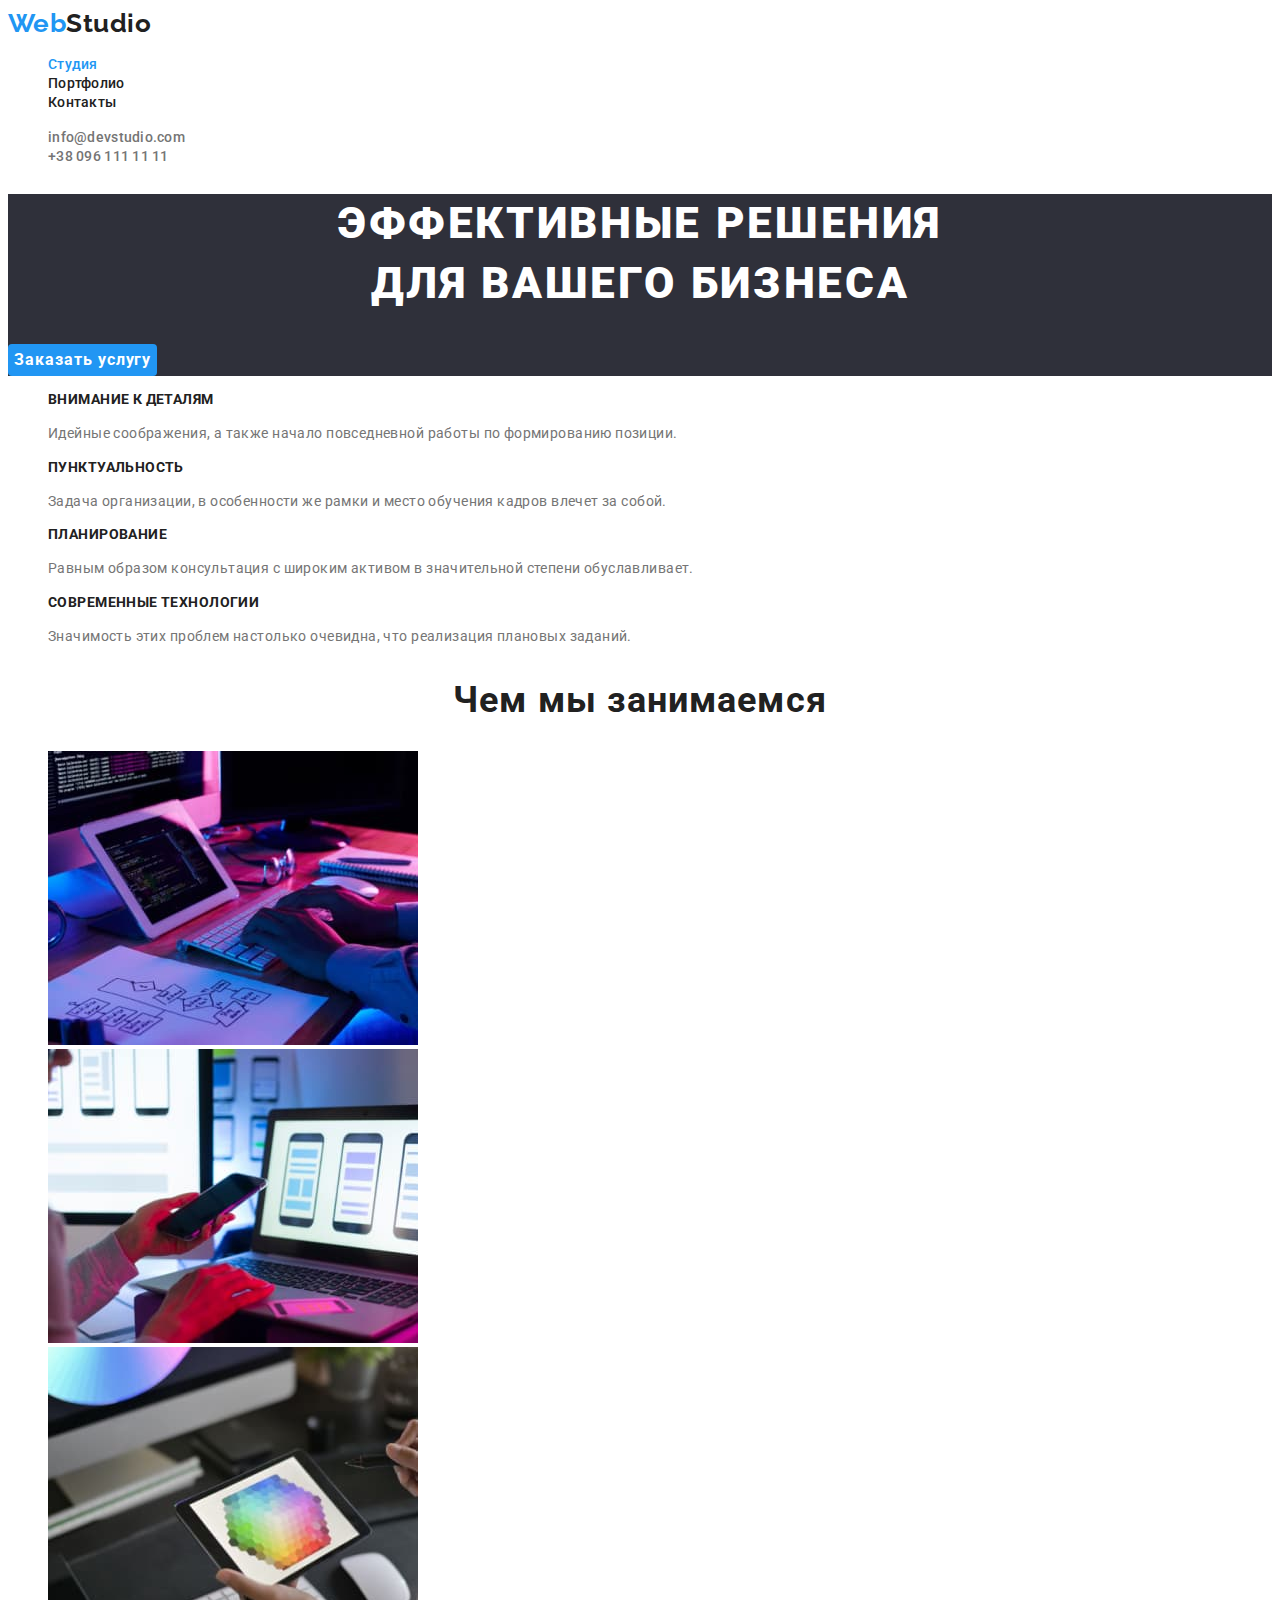
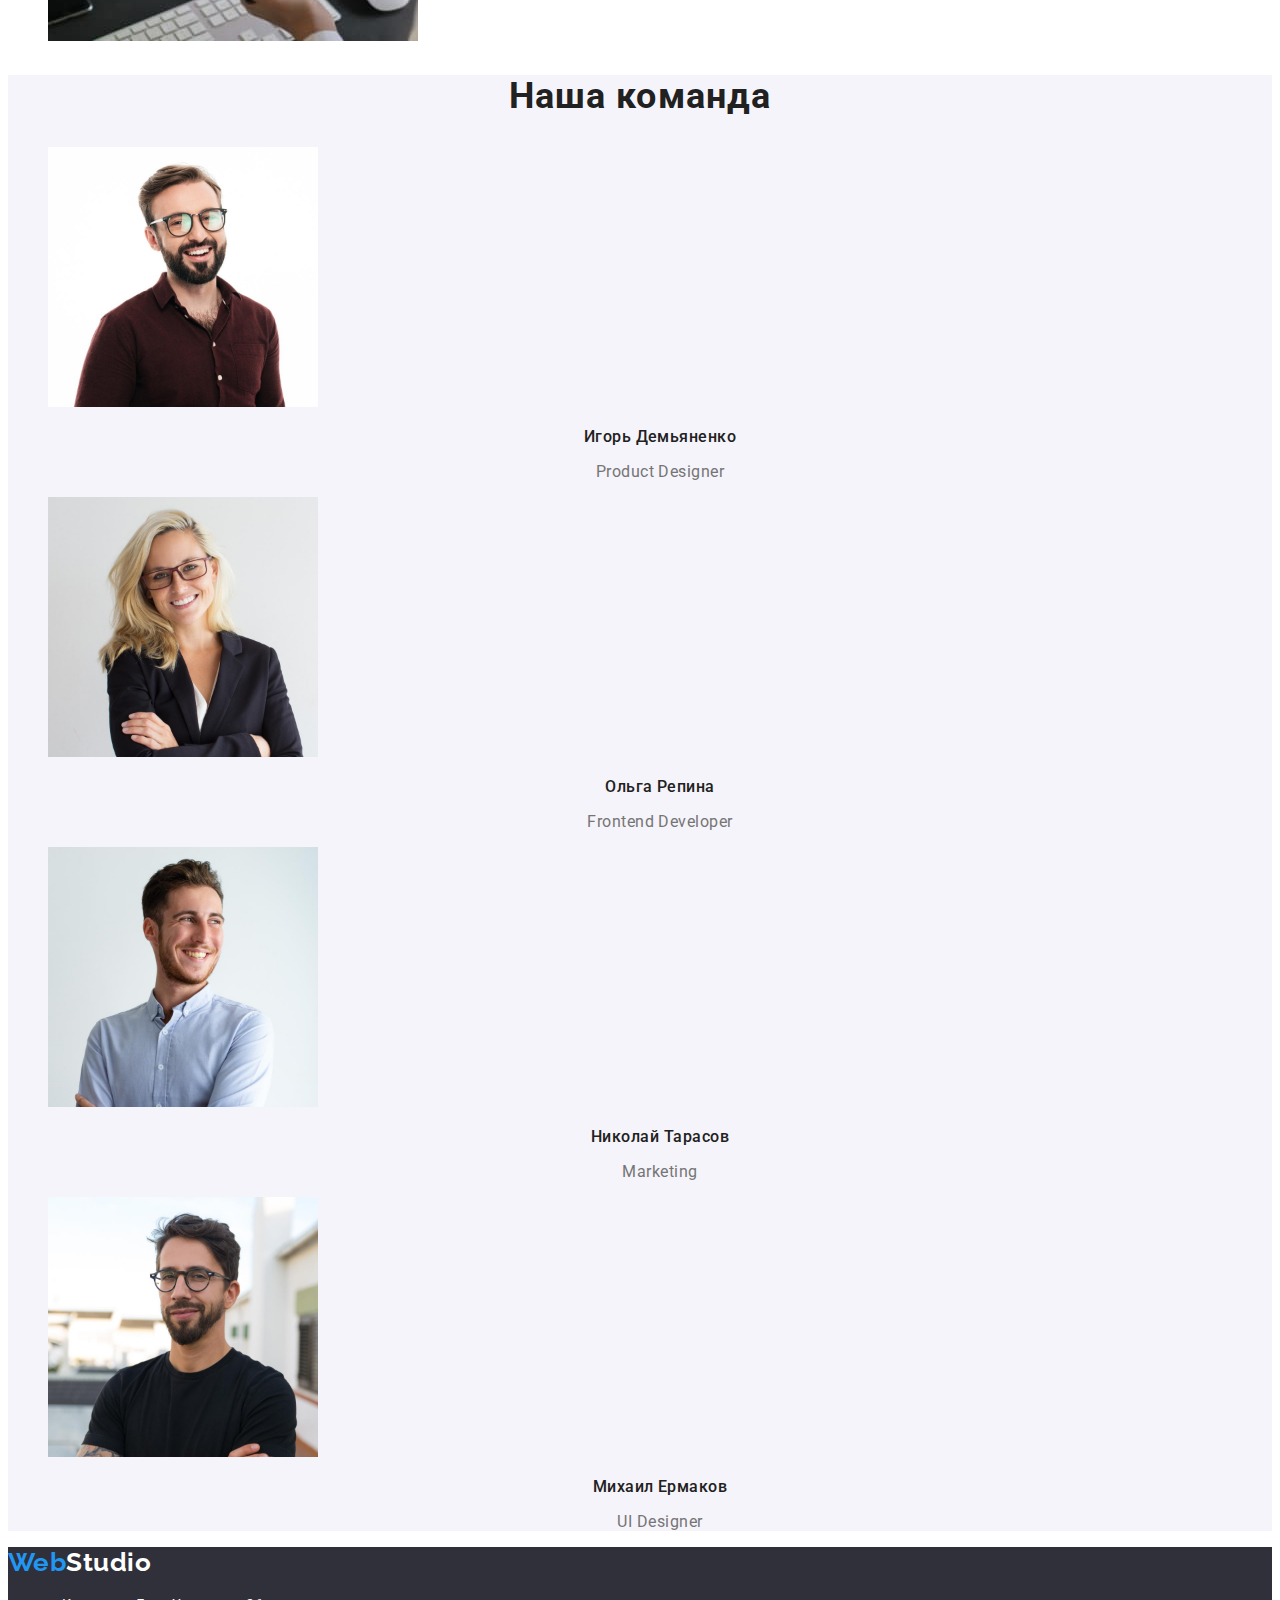
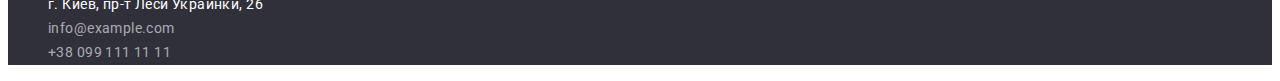
<file: index.html>
<!DOCTYPE html>
<html lang="ru">
<head>
    <meta charset="UTF-8">
    <meta http-equiv="X-UA-Compatible" content="IE=edge">
    <meta name="viewport" content="width=device-width, initial-scale=1.0">
    <title>Document</title>
    <link href="https://fonts.googleapis.com/css2?family=Raleway:wght@700&family=Roboto:wght@400;500;700;900&display=swap"
        rel="stylesheet"
    />
    <link rel="stylesheet" href="./css/styles.css">
</head>
<body>

<!-- Шапка сайта -->
    <header>
        <nav>
        <a href="" lang="en" class="logo-link">Web<span class="logo-text">Studio</span></a>

        <ul class="site-nav-list">
            <li><a href="" class="site-nav-link current">Студия</a></li>
            <li><a href="./portfolio.html" class="site-nav-link">Портфолио</a></li>
            <li><a href="" class="site-nav-link">Контакты</a></li>
        </ul>
        </nav>

        <ul class="auth-nav-list">
            <li><a href="mailto:info@devstudio.com" class="auth-nav-link">info@devstudio.com</a></li>
            <li><a href="tel:+380961111111" class="auth-nav-link">+38 096 111 11 11</a></li>
        </ul>
    </header>

<main>
<!-- Герой -->
    <section class="hero">
        <h1 class="hero-title">Эффективные решения <br />для вашего бизнеса</h1>
        <button type="button" class="hero-button">Заказать услугу</button>
    </section>

<!-- Преимущества -->
    <section class="benefits">
        <h2 class="benefits-page">Приемущества</h2>
        <ul class="benefits-list">
            <li>
                <h3 class="benefits-title">Внимание к деталям</h3>
                <p class="benefits-items">
                    Идейные соображения, а также начало повседневной работы по формированию позиции.
                </p>
            </li>

            <li>
                <h3 class="benefits-title">Пунктуальность</h3>
                <p class="benefits-items">
                    Задача организации, в особенности же рамки и место обучения кадров влечет за собой.
                </p>
            </li>

            <li>
                <h3 class="benefits-title">Планирование</h3>
                <p class="benefits-items">
                    Равным образом консультация с широким активом в значительной степени обуславливает.
                </p>
            </li>

            <li>
                <h3 class="benefits-title">Современные технологии</h3>
                <p class="benefits-items">
                    Значимость этих проблем настолько очевидна, что реализация плановых заданий.
                </p>
            </li>
    </ul>
    </section>

<!-- Деятельность -->
    <section class="activity">
        <h2 class="activity-title">Чем мы занимаемся</h2>
        <ul class="activity-list">
            <li>
                <img src="./images/future_1.jpg" alt="Техологии будущего" width="370" height="294"/>
            </li>

            <li>
                <img src="./images/future_2.jpg" alt="Техологии будущего" width="370" height="294"/>
            </li>

            <li>
                <img src="./images/future_3.jpg" alt="Техологии будущего" width="370" height="294"/>
            </li>
        </ul>
    </section>

<!-- Команда -->
    <section class="team">
        <h2 class="team-title">Наша команда</h2>
            <ul class="team-list">
                <li>
                    <img src="./images/ihor-demianenko.jpg" alt=" Фото Игорь Демьяненко" width="270" height="260"/>
                    <h3 class="team-name">Игорь Демьяненко</h3>
                    <p lang="en" class="team-position">Product Designer</p>
                </li>
            
                <li>
                    <img src="./images/olha-repina.jpg" alt="Фото Ольга Репина" width="270" height="260" />
                    <h3 class="team-name">Ольга Репина</h3>
                    <p lang="en" class="team-position">Frontend Developer</p>
                </li>

                <li>
                    <img src="./images/nikolay-tarasov.jpg" alt="Фото Николай Тарасов" width="270" height="260" />
                    <h3 class="team-name">Николай Тарасов</h3>
                    <p lang="en" class="team-position">Marketing</p>
                </li>
                
                <li>
                    <img src="./images/mikhail-yermakov.jpg" alt="Фото Михаил Ермаков" width="270" height="260" />
                    <h3 class="team-name">Михаил Ермаков</h3>
                    <p lang="en" class="team-position">UI Designer</p>
                </li>
            </ul>
    </section>
</main>

<!-- Футер -->
<footer class="footer">
    <h2 class="footer-title">Контакты</h2>
    <a href="" lang="en" class="logo-link">Web<span class="footer-logo-text">Studio</span></a>
    <address>
    <ul class="contacts">
        <li class="contacts-address">
            г. Киев, пр-т Леси Украинки, 26
        </li>
        <li><a href="mailto:info@example.com" class="contacts-link">info@example.com</a></li>
        <li><a href="tel:+380991111111" class="contacts-link">+38 099 111 11 11</a></li>
    </ul>
    </address>
</footer>
</body>
</html>
</file>
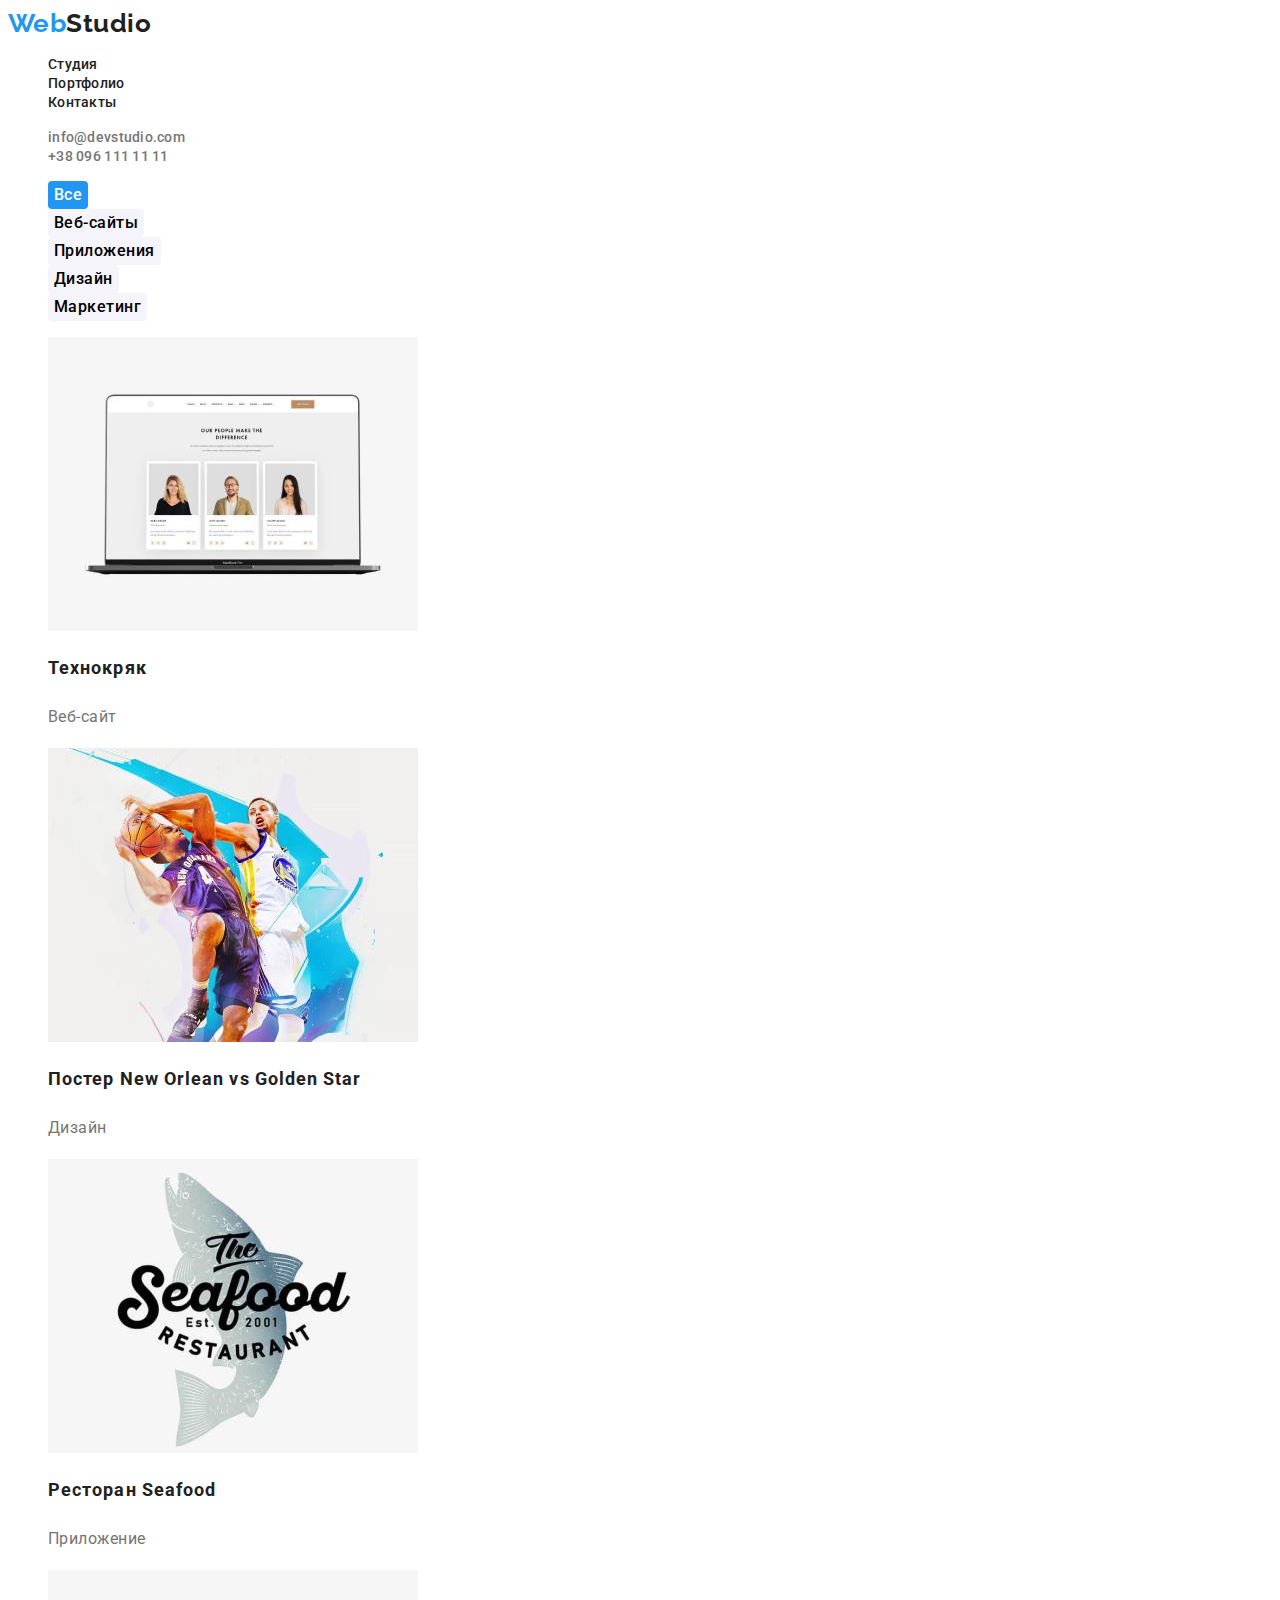
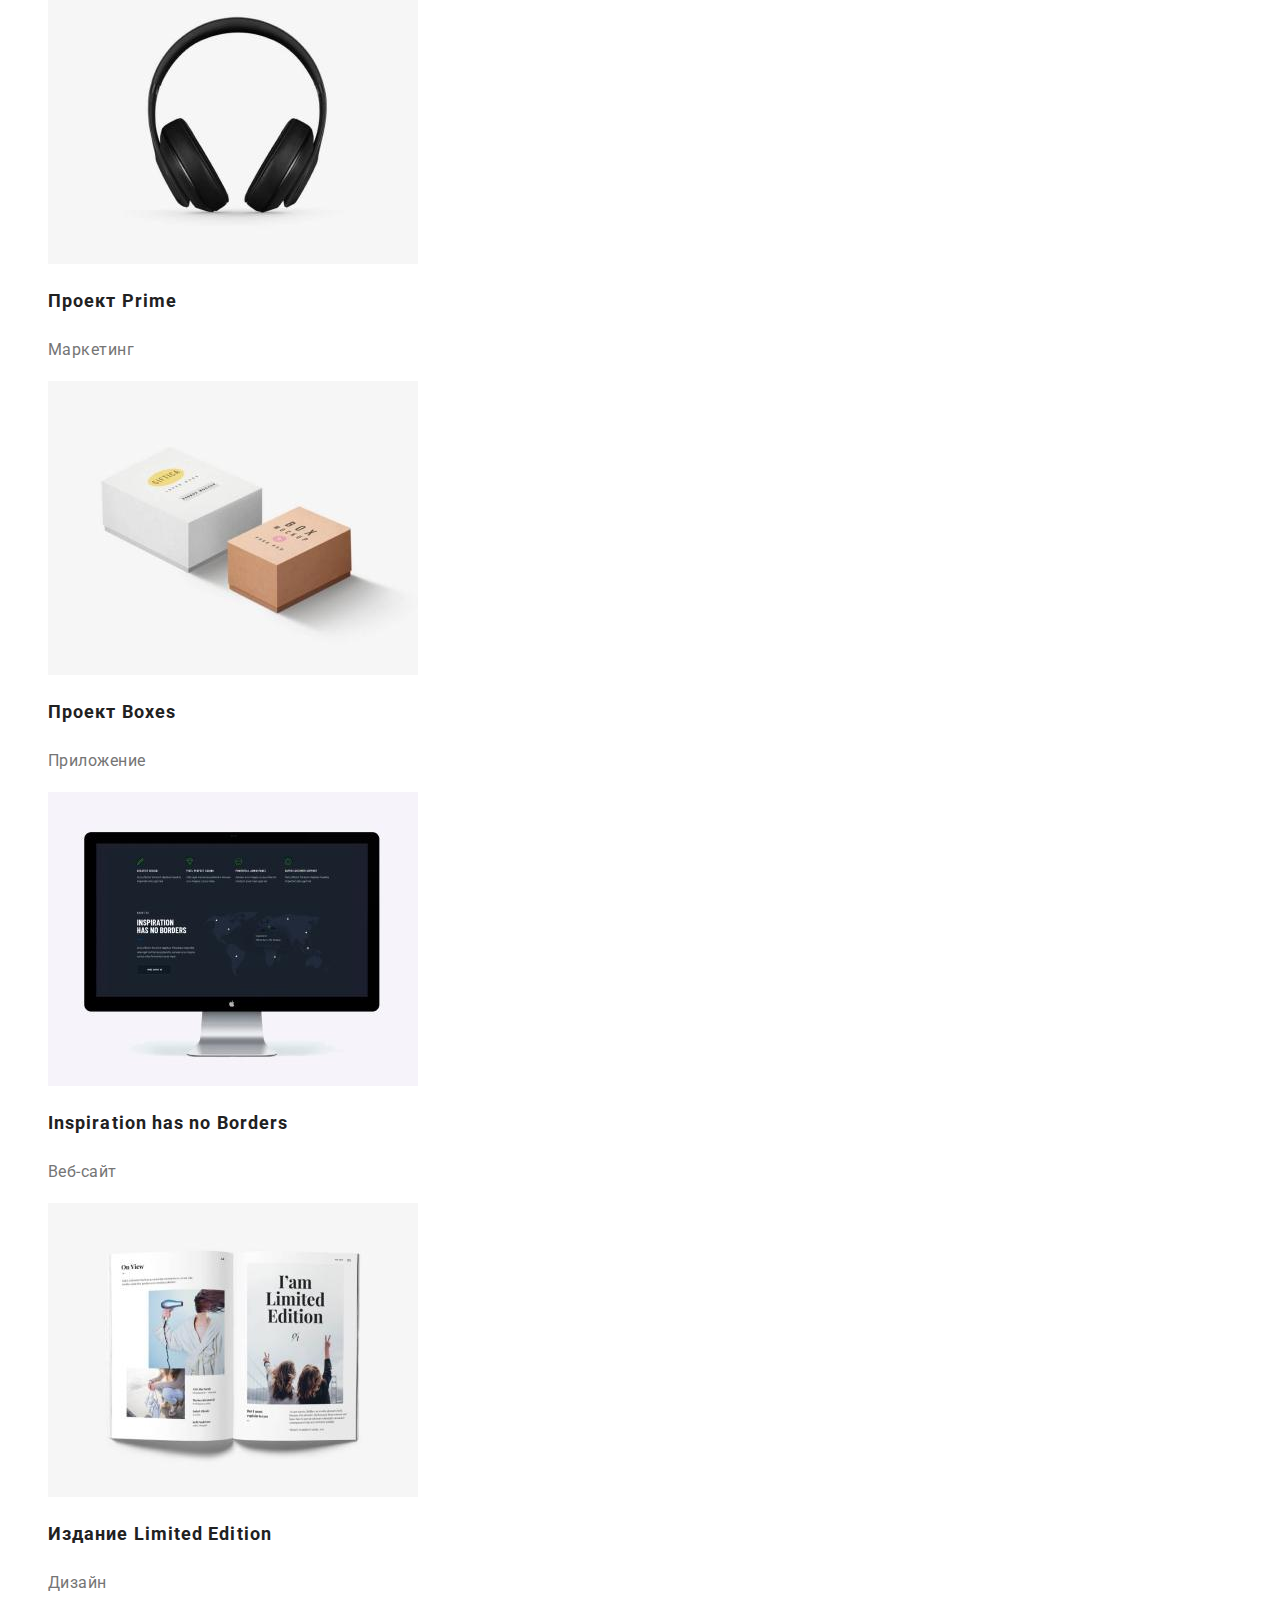
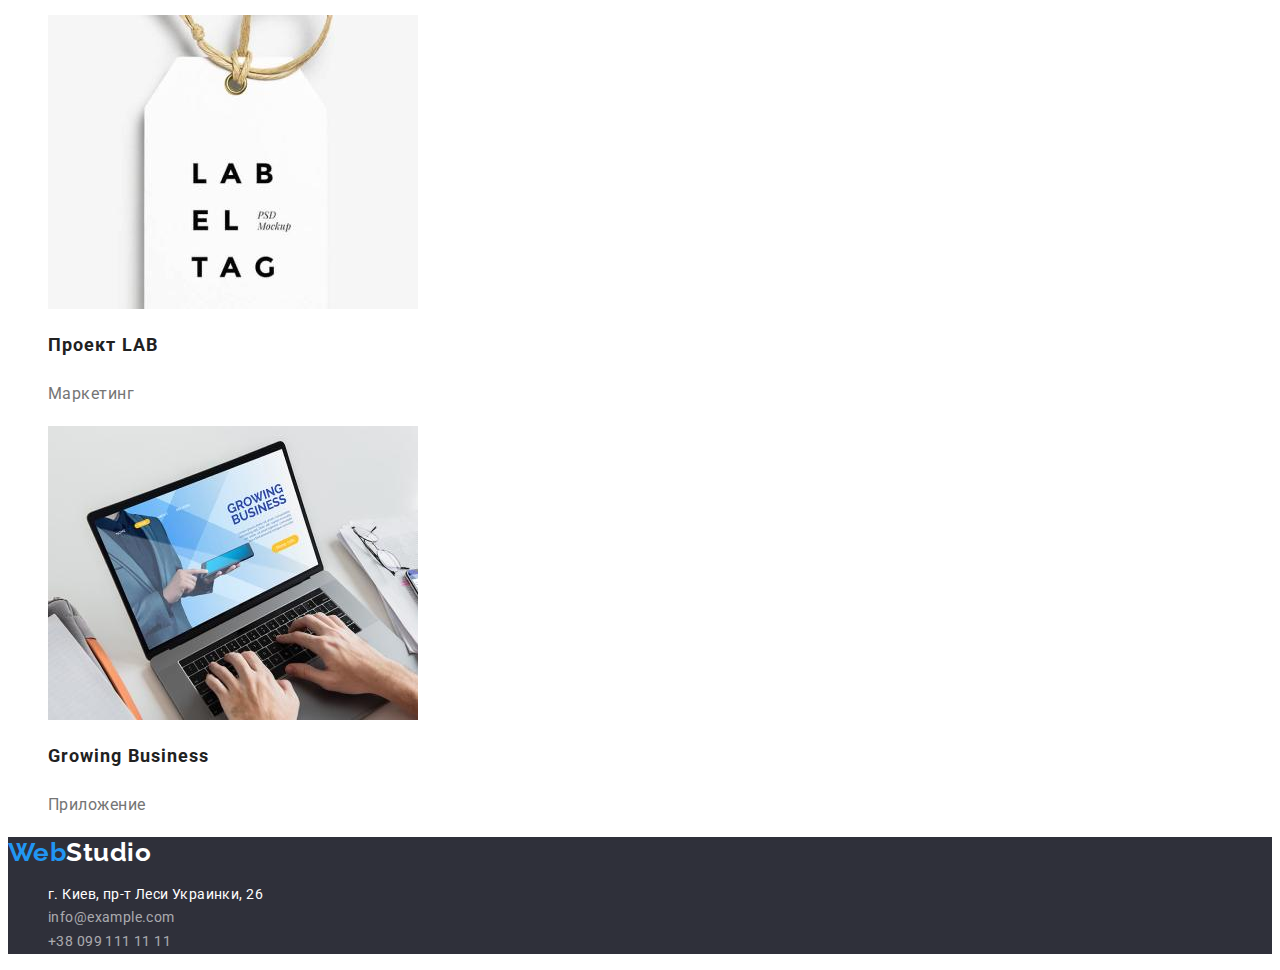
<file: portfolio.html>
<!DOCTYPE html>
<html lang="ru">
<head>
    <meta charset="UTF-8">
    <meta http-equiv="X-UA-Compatible" content="IE=edge">
    <meta name="viewport" content="width=device-width, initial-scale=1.0">
    <title>Document</title>
    <link href="https://fonts.googleapis.com/css2?family=Raleway:wght@700&family=Roboto:wght@400;500;700;900&display=swap"
        rel="stylesheet" 
    />
    <link rel="stylesheet" href="./css/styles.css">
</head>

<body>

    <!-- Шапка сайта -->
    <header>
        <nav>
            <a href="./index.html" lang="en" class="logo-link">Web<span class="logo-text">Studio</span></a>
        
            <ul class="site-nav-list">
                <li><a href="" class="site-nav-link">Студия</a></li>
                <li><a href="./index.html" class="site-nav-link">Портфолио</a></li>
                <li><a href="" class="site-nav-link">Контакты</a></li>
            </ul>
        </nav>
        
        <ul class="auth-nav-list">
            <li><a href="mailto:info@devstudio.com" class="auth-nav-link">info@devstudio.com</a></li>
            <li><a href="tel:+380961111111" class="auth-nav-link">+38 096 111 11 11</a></li>
        </ul>
    </header>


<main>

    <!--Button-->
    <section class="portfolio-filters">
        <h2 class="portfolio-title">Список работ</h2>
        <ul class="portfolio-list">
            <li><button type="button" class="portfolio-btn current">Все</button></li>
            <li><button type="button" class="portfolio-btn">Веб-сайты</button></li>
            <li><button type="button" class="portfolio-btn">Приложения</button></li>
            <li><button type="button" class="portfolio-btn">Дизайн</button></li>
            <li><button type="button" class="portfolio-btn">Маркетинг</button></li>
        </ul>
    
        <ul class="work">
            <li>
                <img src="./images/portfolio-1.jpg" alt="Веб-сайт технокряк" width="370" height="294"/>
                <h2 class="work-list">Технокряк</h2>
                <p class="work-item">Веб-сайт</p>
            </li>

            <li>
                <img src="./images/portfolio-2.jpg" alt="Дизайн постера" width="370" height="294" />
                <h2 class="work-list">Постер New Orlean vs Golden Star</h2>
                <p class="work-item">Дизайн</p>
            </li>

            <li>
                <img src="./images/portfolio-3.jpg" alt="Приложение ресторана" width="370" height="294" />
                <h2 class="work-list">Ресторан Seafood</h2>
                <p class="work-item">Приложение</p>
            </li>

            <li>
                <img src="./images/portfolio-4.jpg" alt="Маркетинг проекта" width="370" height="294" />
                <h2 class="work-list">Проект Prime</h2>
                <p class="work-item">Маркетинг</p>
            </li>

            <li>
                <img src="./images/portfolio-5.jpg" alt="Приложение проекта" width="370" height="294" />
                <h2 class="work-list">Проект Boxes</h2>
                <p class="work-item">Приложение</p>
            </li>

            <li>
                <img src="./images/portfolio-6.jpg" alt="Веб-сайт вдохновения" width="370" height="294" />
                <h2 class="work-list">Inspiration has no Borders</h2>
                <p class="work-item">Веб-сайт</p>
            </li>

            <li>
                <img src="./images/portfolio-7.jpg" alt="Дизайн издания" width="370" height="294" />
                <h2 class="work-list">Издание Limited Edition</h2>
                <p class="work-item">Дизайн</p>
            </li>

            <li>
                <img src="./images/portfolio-8.jpg" alt="Маркетинг проекта" width="370" height="294" />
                <h2 class="work-list">Проект LAB</h2>
                <p class="work-item">Маркетинг</p>
            </li>

            <li>
                <img src="./images/portfolio-9.jpg" alt="Приложение бизнеса" width="370" height="294" />
                <h2 class="work-list">Growing Business</h2>
                <p class="work-item">Приложение</p>
            </li>
        </ul>
        </section> 

</main>

<!-- Футер -->
<footer class="footer">
    <h2 class="footer-title">Контакты</h2>
    <a href="" lang="en" class="logo-link">Web<span class="footer-logo-text">Studio</span></a>
    <address>
        <ul class="contacts">
            <li class="contacts-address">
                г. Киев, пр-т Леси Украинки, 26
            </li>
            <li><a href="mailto:info@example.com" class="contacts-link">info@example.com</a></li>
            <li><a href="tel:+380991111111" class="contacts-link">+38 099 111 11 11</a></li>
        </ul>
    </address>
</footer>
</body>
</html>
</file>
<file: css/styles.css>
:root {
  --primary-text-color: #212121;
  --second-text-color: #757575;
  --accent-color: #2196f3;
  --primary-white-tx-bg-color: #ffffff;
  --second-bg-color: #f5f4fa;
  --primary-logo-color: #000000;
  --contacts-footer: rgba(255, 255, 255, 0.6);
  --bgr-color-dark: #2f303a;
  --hero-btn-hover-focus: #188ce8;
}

body {
  background-color: var(--primary-white-tx-bg-color);
  color: var(--primary-text-color);

  font-family: Roboto, sans-serif;
  letter-spacing: 0.03em;
}

/* logo header and footer*/
.logo-link {
  color: var(--accent-color);

  font-family: Raleway, sans-serif;
  font-weight: 700;
  font-size: 26px;
  text-decoration: none;
}

.footer-logo-text {
  color: var(--primary-white-tx-bg-color);
  font-size: 26px;
}

.logo-text {
  color: var(--primary-text-color);
  font-size: 26px;
}

/* Site nav */
.site-nav-list,
.auth-nav-list,
.contacts {
  list-style: none;
}

.site-nav-link {
  color: var(--primary-text-color);
  font-size: 14px;
}

/* auth-nav*/
.auth-nav-link {
  color: var(--second-text-color);
  font-size: 14px;
}

.site-nav-link:hover,
.site-nav-link:focus,
.auth-nav-link:hover,
.auth-nav-link:focus,
.site-nav-list .site-nav-link.current {
  color: var(--accent-color);
}

.site-nav-link,
.auth-nav-link {
  font-weight: 500;
  line-height: 1.14;
  letter-spacing: 0.02em;
  text-decoration: none;
}

/* hero*/

.hero,
.footer {
  background-color: var(--bgr-color-dark);
}

.hero-title {
  color: var(--primary-white-tx-bg-color);

  font-weight: 900;
  font-size: 44px;
  line-height: 1.36;
  letter-spacing: 0.06em;
  text-align: center;
  text-transform: uppercase;
}

/* hero button*/
.hero-button {
  color: var(--primary-white-tx-bg-color);
  background-color: var(--accent-color);

  font-family: Roboto, sans-serif;
  font-weight: 700;
  font-size: 16px;
  line-height: 1.88;
  letter-spacing: 0.06em;
  text-align: center;
  cursor: pointer;
  border: none;
  border-radius: 4px;
}

.hero-button:hover,
.hero-button:focus {
  background-color: var(--hero-btn-hover-focus);
  box-shadow: 0px 4px 4px rgba(0, 0, 0, 0.15);
}

.portfolio-btn:hover,
.portfolio-btn:focus,
.portfolio-filters .portfolio-btn.current {
  color: var(--primary-white-tx-bg-color);
  background-color: var(--accent-color);
}

/* benefits*/
.benefits-title {
  font-weight: 700;
  font-size: 14px;
  line-height: 1.14;
  letter-spacing: 0.03em;
  text-transform: uppercase;
}

.benefits-page,
.footer-title {
  display: none;
}

.benefits-list,
.activity-list,
.team-list {
  list-style: none;
}

.benefits-items {
  color: var(--second-text-color);

  font-size: 14px;
  line-height: 1.71;
  letter-spacing: 0.03em;
}

/* activity title and team title */
.activity-title,
.team-title {
  font-weight: 700;
  font-size: 36px;
  line-height: 1.17;
  text-align: center;
  letter-spacing: 0.03em;
}

/* team */
.team {
  background-color: var(--second-bg-color);
}

.team-name {
  font-weight: 500;
  font-size: 16px;
  line-height: 1.19;
  letter-spacing: 0.03em;
  text-align: center;
}

.team-position {
  color: var(--second-text-color);
  font-size: 16px;
  line-height: 1.19;
  letter-spacing: 0.03em;
  text-align: center;
}

/* portfolio button*/

.portfolio-title {
  display: none;
}
.portfolio-list {
  list-style: none;
}

.portfolio-btn {
  background-color: var(--second-bg-color);

  font-family: Roboto, sans-serif;
  font-weight: 500;
  font-size: 16px;
  line-height: 1.63;
  text-align: center;
  letter-spacing: 0.03em;
  cursor: pointer;
  border: none;
  border-radius: 4px;
}

/* work*/
.work {
  list-style: none;
}

.work-list {
  color: var(--primary-text-color);

  font-weight: 700;
  font-size: 18px;
  line-height: 2;
  letter-spacing: 0.06em;
  text-decoration: none;
}

.work-item {
  color: var(--second-text-color);

  font-size: 16px;
  line-height: 1.88;
  text-decoration: none;
}

/* footer*/
.contacts-address {
  color: var(--primary-white-tx-bg-color);

  font-size: 14px;
}

.contacts-link {
  color: var(--contacts-footer);

  font-size: 14px;
}

.contacts-address,
.contacts-link {
  line-height: 1.71;
  letter-spacing: 0.03em;
  font-style: normal;
  text-decoration: none;
}
</file>
